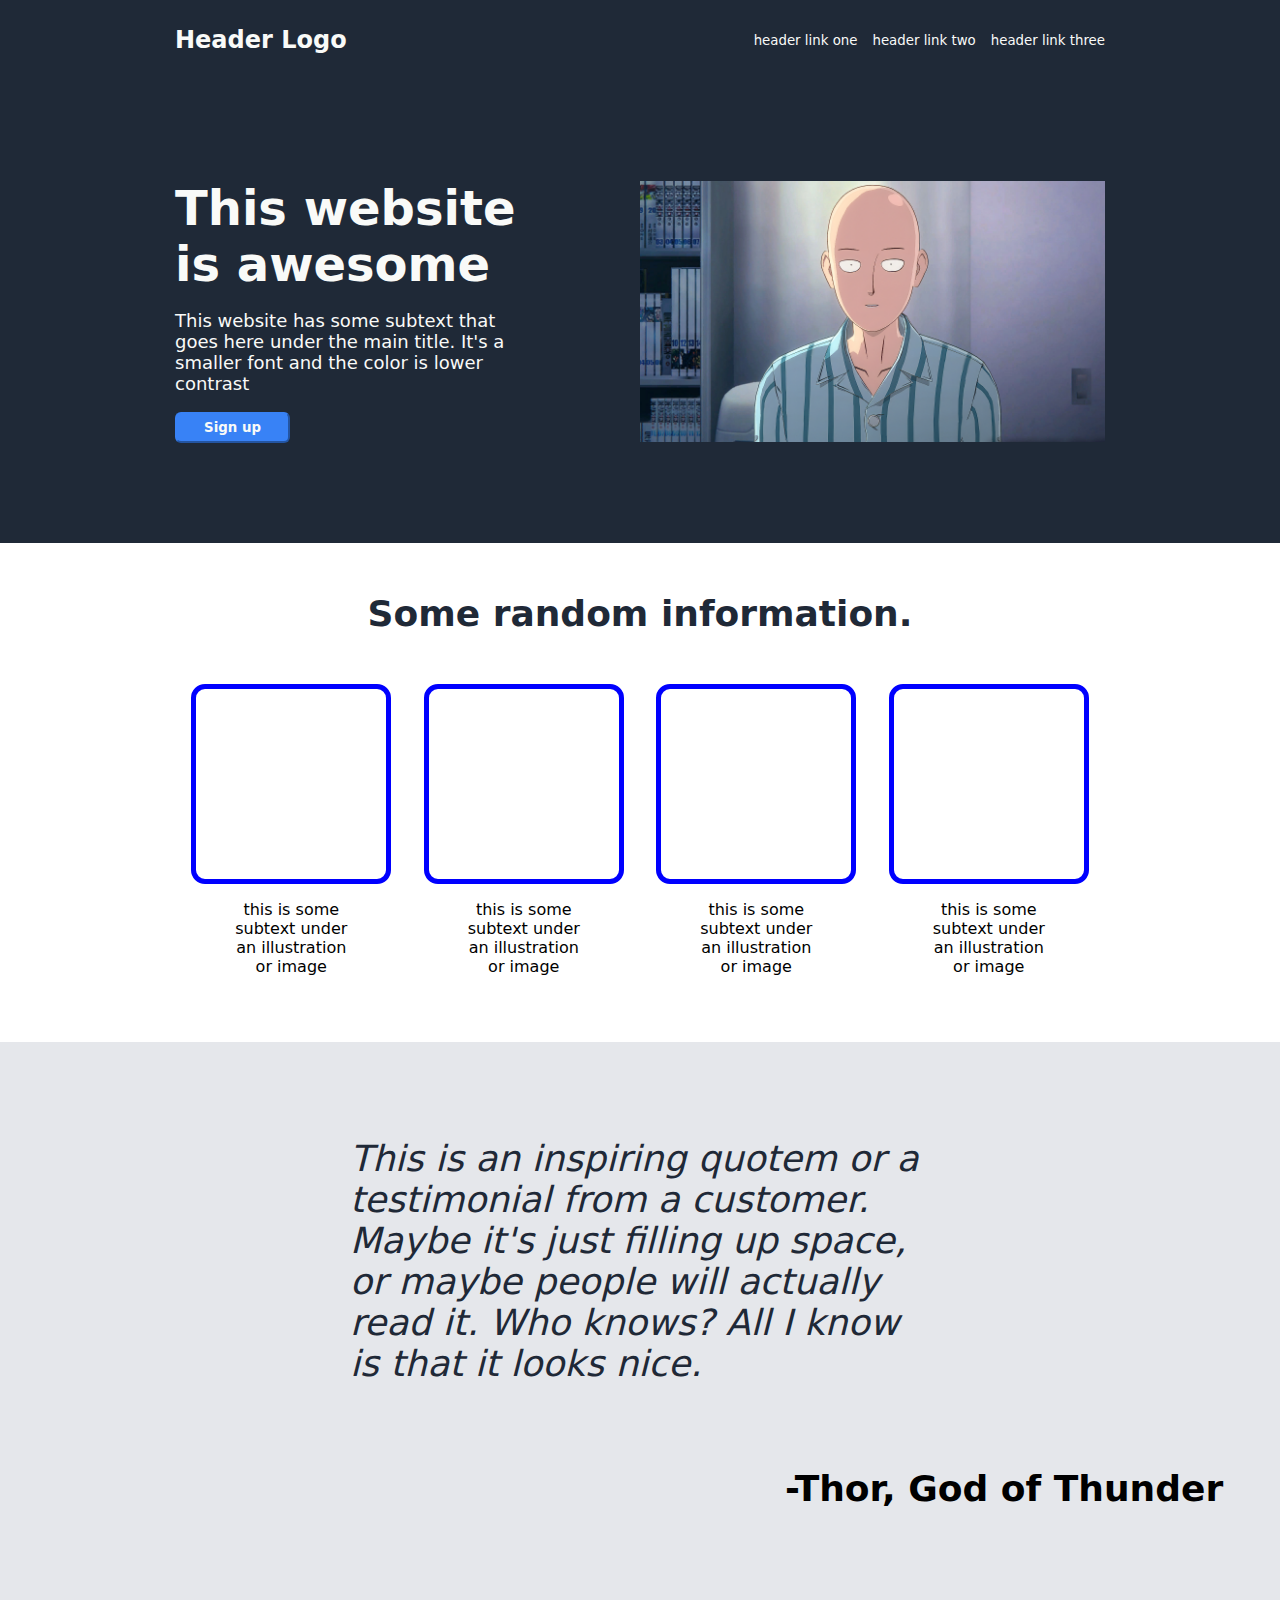
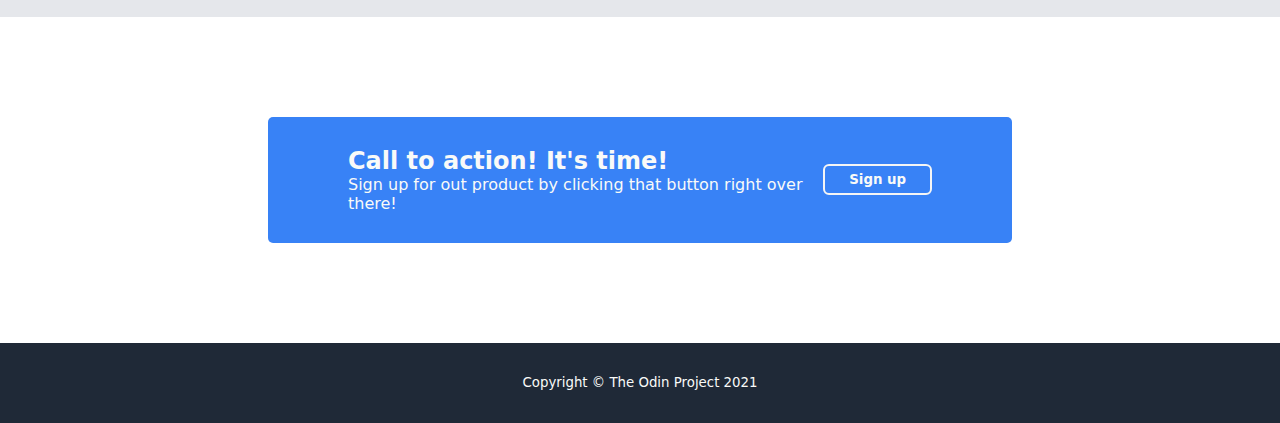
<file: landing-page/index.html>
<!DOCTYPE html>
<html lang="en">
<head>
    <meta charset="UTF-8">
    <meta name="viewport" content="width=device-width, initial-scale=1.0">
    <title>Odin Landing Page</title>
    <link rel="stylesheet" href="./styles.css">
</head>
<body>
    <div class="header fit-to-body">
        <div class="header-content">
            <div class="left-logo">Header Logo</div>
            <div class="right-links">
                <ul>
                    <li>header link one</li>
                    <li>header link two</li>
                    <li>header link three</li>
                </ul>
            </div>
        </div>
    </div>
    <div class="landing-page">
        <div class="hero-container fit-to-body">
            <div class="hero-text">
                <h1 style="font-size: 48px; margin: 0;">This website is awesome</h1>
                <p style="font-size: 18px;">This website has some subtext that goes here under the main title. It's a smaller font and the color is lower contrast</p>
                <button class="button" style="border-color: #3882F6;">Sign up</button>
            </div>
            <div class="hero-img">
                <img src="./odin-resources/hero.png" alt="hero-img">
            </div>
            
        </div>
        <div class="row-2-container fit-to-body">
            <h1 style="font-size: 36px; font-weight:700; color: #1F2937; margin: 50px 0;">Some random information.</h1>
            <div class="boxes-container">
                <div class="box-container">
                    <div class="blue-box"></div> 
                    <p>this is some subtext under an illustration or image</p>
                </div>
                <div class="box-container">
                    <div class="blue-box"></div> 
                    <p>this is some subtext under an illustration or image</p>
                </div>
                <div class="box-container">
                    <div class="blue-box"></div> 
                    <p>this is some subtext under an illustration or image</p>
                </div>
                <div class="box-container">
                    <div class="blue-box"></div> 
                    <p>this is some subtext under an illustration or image</p>
                </div>
            </div>
        </div>
        <div class="row-3-container">
            <p style="font-style: italic; color: #1F2937;">This is an inspiring quotem or a testimonial from a customer. Maybe it's
                just filling up space, or maybe people will actually read it. Who knows?
                All I know is that it looks nice.
            </p>
            <h4>-Thor, God of Thunder</h4>
        </div>
        <div class="row-4 fit-to-body">
            <div class="action-container">
                <div class="text-wrapper">
                    <h2 style="margin: 0;">Call to action! It's time!</h4>
                    <p style="margin: 0;">Sign up for out product by clicking that button right over there!</p>
                </div>
                <button class="button">Sign up</button>
            </div>
        </div>
    </div>
    <div class="footer fit-to-body">
        Copyright &copy; The Odin Project 2021
    </div>
</body>
</html>
</file>
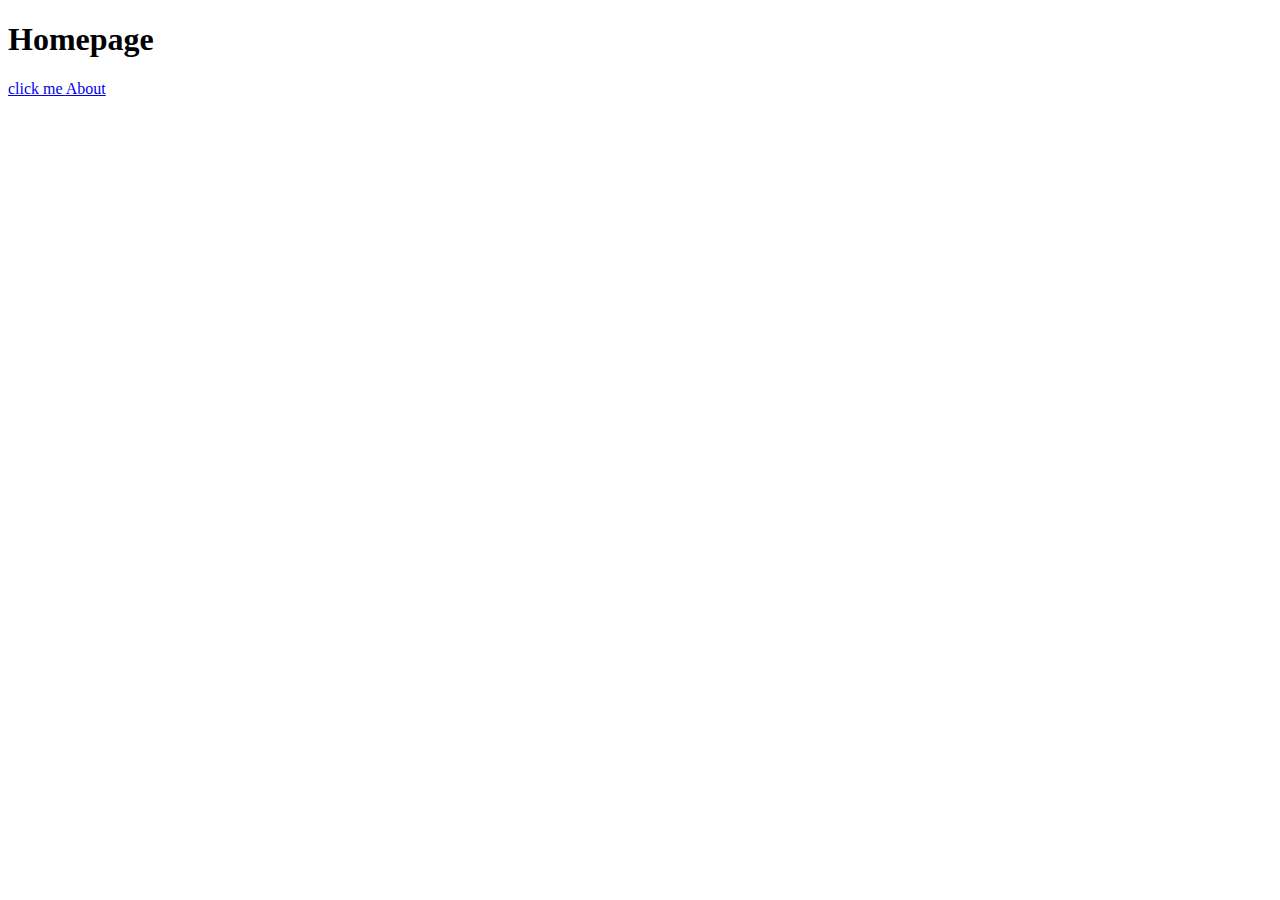
<file: odin-links-and-images/index.html>
<!DOCTYPE html>
<html lang="en">
<head>
    <meta charset="UTF-8">
    <meta name="viewport" content="width=device-width, initial-scale=1.0">
    <title>Document</title>
</head>
<body>
    <h1>Homepage</h1>
    <a href="https://www.theodinproject.com/about" target="_blank" rel="noopener noreferrer">
        click me
    </a>
    <a href="./pages/about.html">About</a>
</body>
</html>
</file>
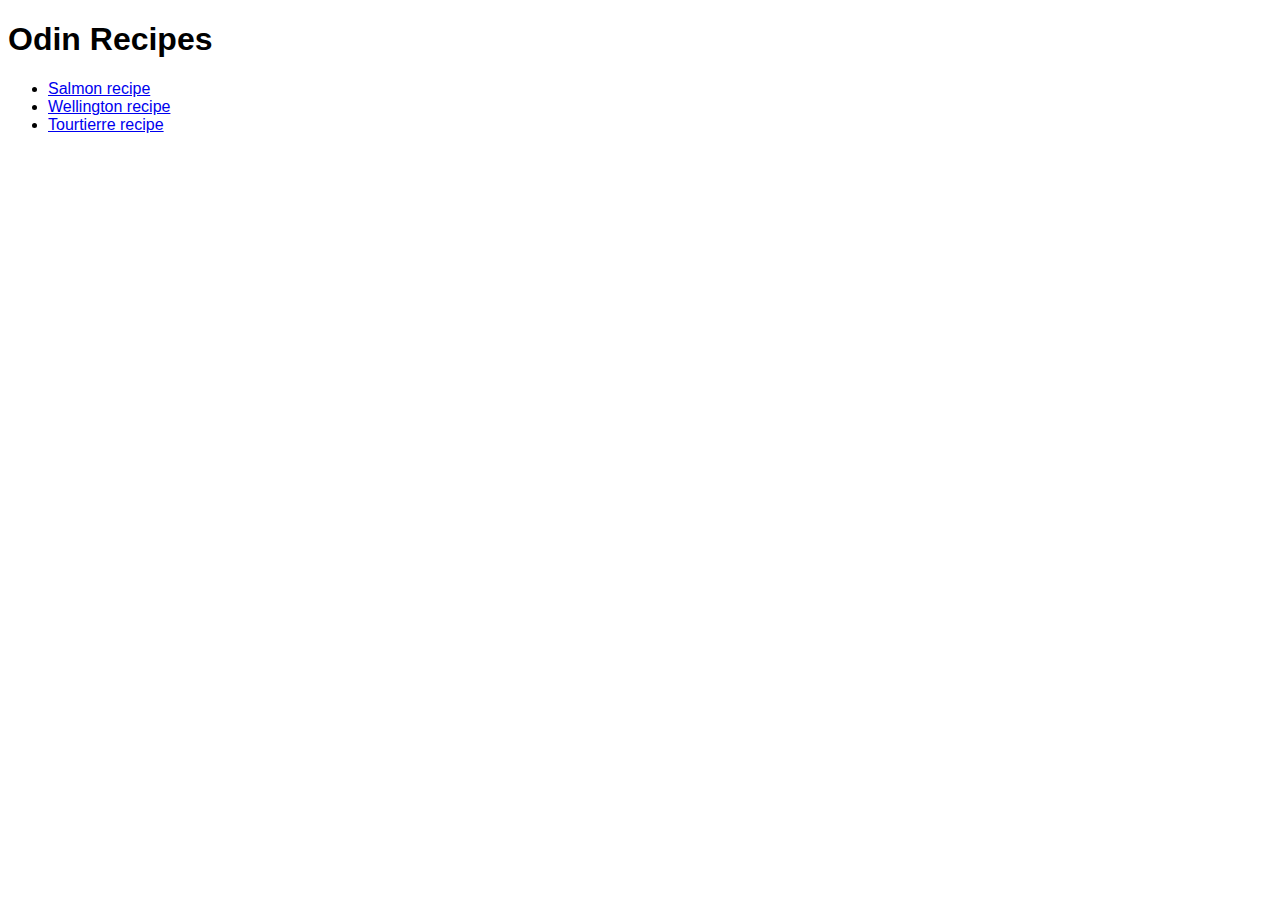
<file: odin-recipes/index.html>
<!DOCTYPE html>
<html lang="en">
<head>
    <meta charset="UTF-8">
    <meta name="viewport" content="width=device-width, initial-scale=1.0">
    <title>Document</title>
    <link rel="stylesheet" href="styles.css">
</head>
<body>
    <h1>Odin Recipes</h1>
    <ul>
        <li><a href="recipes/salmon.html">Salmon recipe</a></li>
        <li><a href="recipes/wellington.html">Wellington recipe</li>
        <li><a href="recipes/tourtiere.html">Tourtierre recipe</a></li>
    </ul>
</body>
</html>
</file>
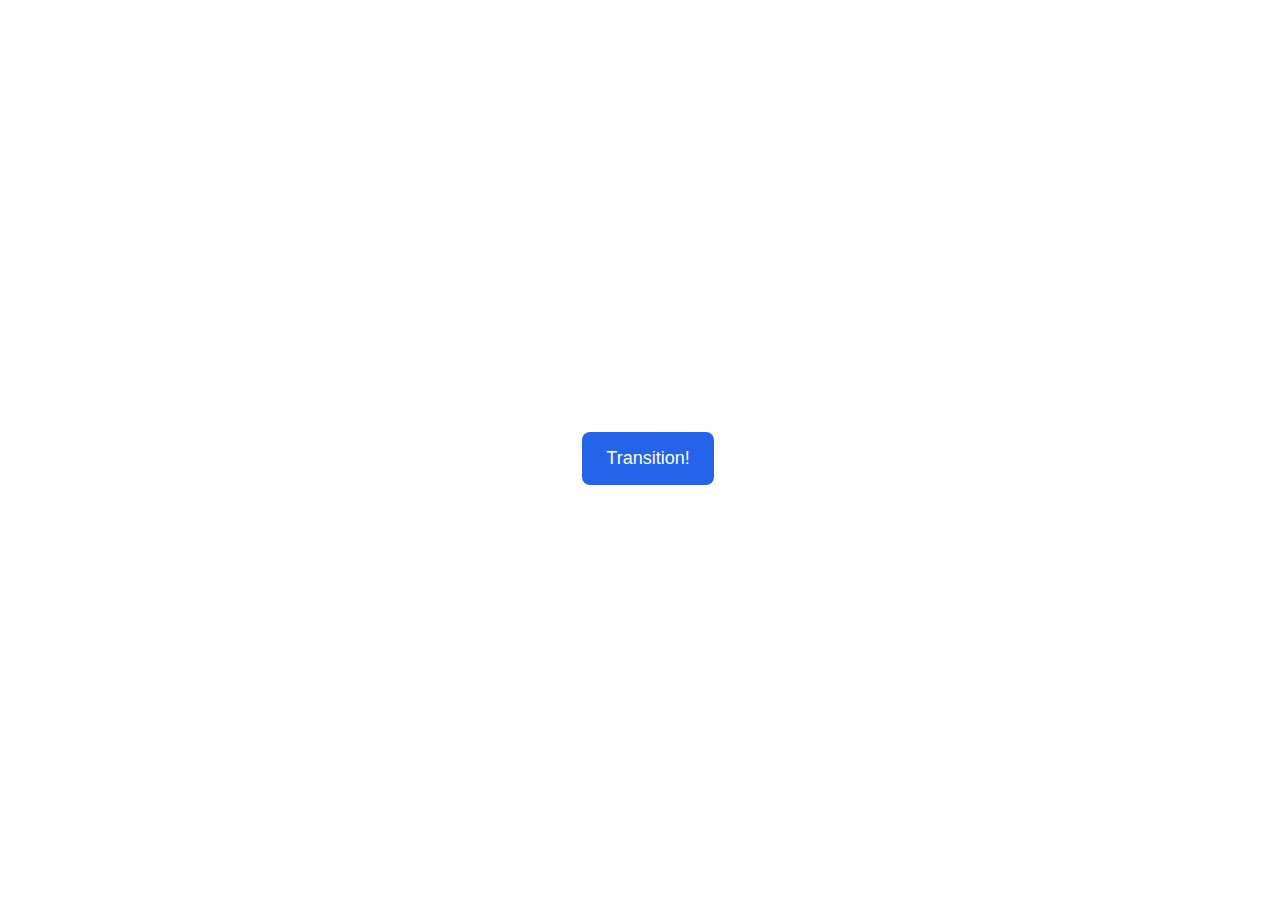
<file: css-exercises/animation/01-button-hover/index.html>
<!DOCTYPE html>
<html lang="en">
  <head>
    <meta charset="UTF-8" />
    <meta http-equiv="X-UA-Compatible" content="IE=edge" />
    <meta name="viewport" content="width=device-width, initial-scale=1.0" />
    <title>Button Hover</title>
    <link rel="stylesheet" href="style.css" />
  </head>
  <body>
    <div id="transition-container">
      <button>Transition!</button>
    </div>
  </body>
</html>
</file>
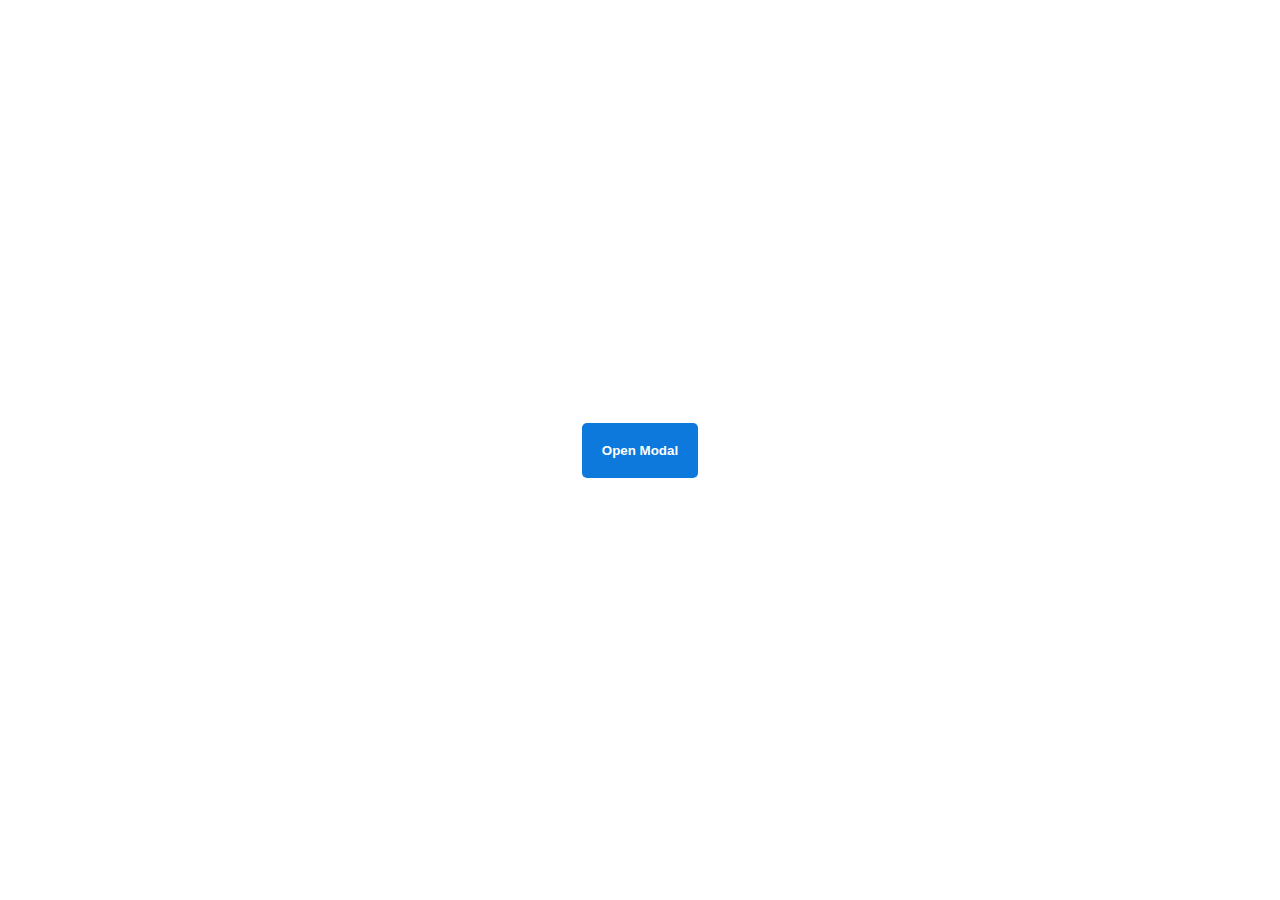
<file: css-exercises/animation/02-pop-up/index.html>
<!DOCTYPE html>
<html lang="en">
  <head>
    <meta charset="UTF-8" />
    <meta http-equiv="X-UA-Compatible" content="IE=edge" />
    <meta name="viewport" content="width=device-width, initial-scale=1.0" />
    <title>Popup</title>
    <link rel="stylesheet" href="style.css" />
  </head>
  <body>
    <div class="backdrop"></div>
    <div class="popup-modal">
      <h1>Look at me!</h1>
      <p>I'm a pop up dialog!</p>
      <button id="close-modal">Close Modal</button>
    </div>
    <div class="button-container">
      <button id="trigger-modal">Open Modal</button>
    </div>
    <script src="script.js"></script>
  </body>
</html>
</file>
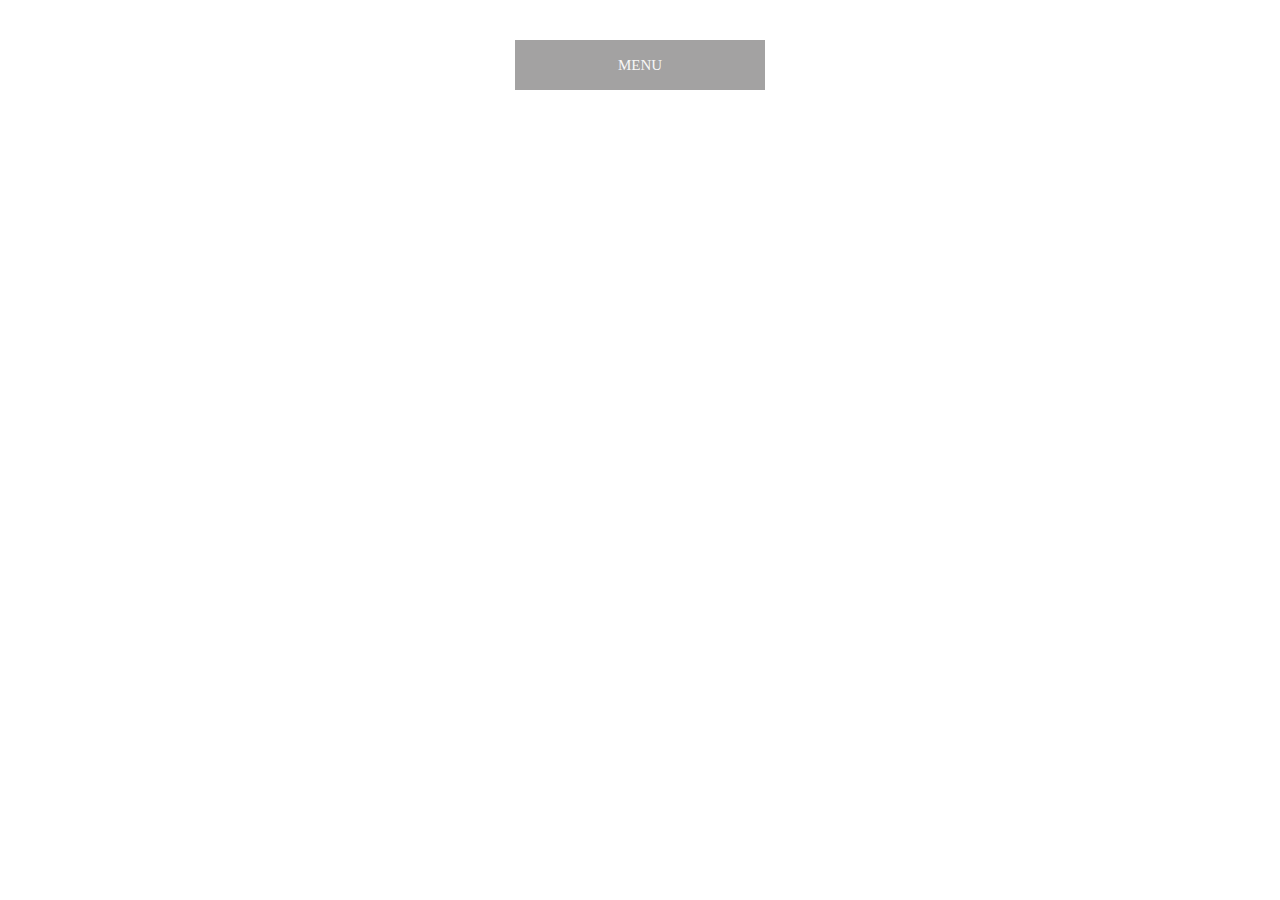
<file: css-exercises/animation/03-dropdown-menu/index.html>
<!DOCTYPE html>
<html lang="en">
  <head>
    <meta charset="UTF-8" />
    <meta http-equiv="X-UA-Compatible" content="IE=edge" />
    <meta name="viewport" content="width=device-width, initial-scale=1.0" />
    <title>Dropdown Menu</title>
    <link rel="stylesheet" href="style.css" />
  </head>
  <body>
    <div class="dropdown-container">
        <div class="menu-title">MENU</div>
        <ul class="dropdown-menu">
            <li>ITEM 1</li>
            <li>ITEM 2</li>
            <li>ITEM 3</li>
            <li>ITEM 4</li>
            <li>ITEM 5</li>
        </ul>
    </div>
    <script src="script.js"></script>
  </body>
</html>
</file>
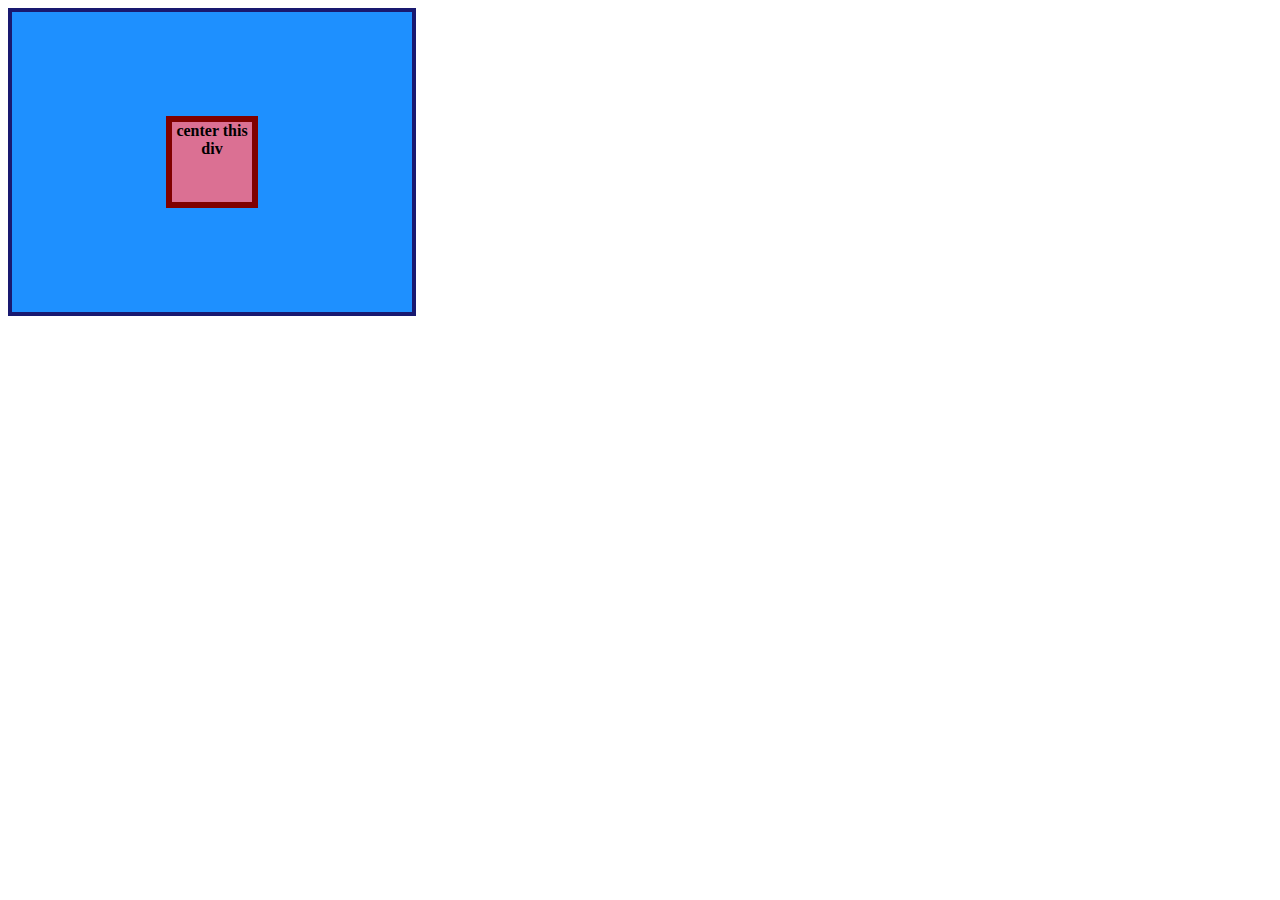
<file: css-exercises/flex/01-flex-center/index.html>
<!DOCTYPE html>
<html lang="en">
  <head>
    <meta charset="UTF-8">
    <meta http-equiv="X-UA-Compatible" content="IE=edge">
    <meta name="viewport" content="width=device-width, initial-scale=1.0">
    <title>CENTER THIS DIV</title>
    <link rel="stylesheet" href="style.css">
  </head>
  <body>
    <div class="container">
      <div class="box">center this div</div>
    </div>
  </body>
</html>
</file>
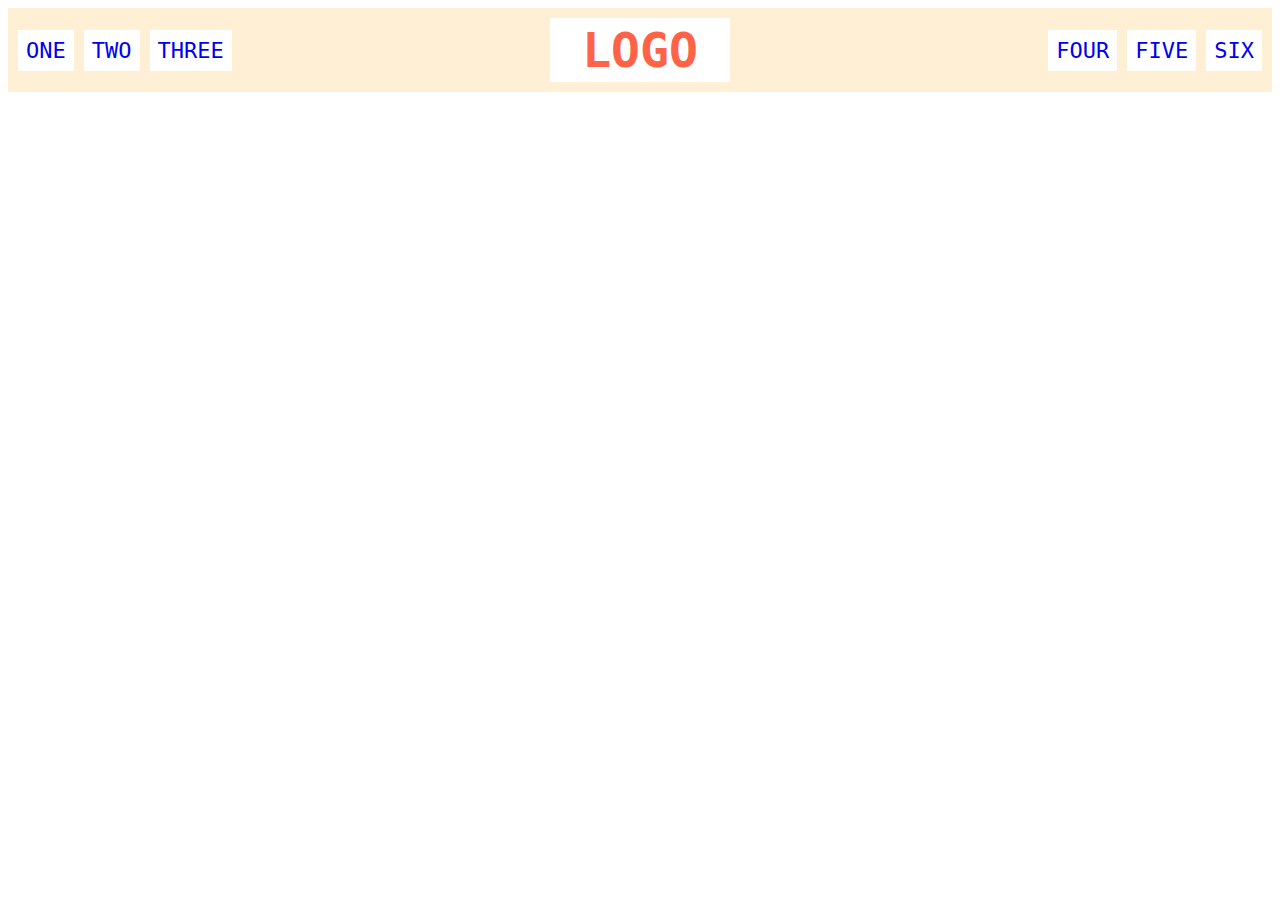
<file: css-exercises/flex/02-flex-header/index.html>
<!DOCTYPE html>
<html lang="en">
  <head>
    <meta charset="UTF-8">
    <meta http-equiv="X-UA-Compatible" content="IE=edge">
    <meta name="viewport" content="width=device-width, initial-scale=1.0">
    <title>Flex Header</title>
    <link rel="stylesheet" href="style.css">
  </head>
  <body>
    <div class="header">
      <div class="left-links">
        <ul>
          <li><a href="#">ONE</a></li>
          <li><a href="#">TWO</a></li>
          <li><a href="#">THREE</a></li>
        </ul>
      </div>
      <div class="logo">LOGO</div>
      <div class="right-links">
        <ul>
          <li><a href="#">FOUR</a></li>
          <li><a href="#">FIVE</a></li>
          <li><a href="#">SIX</a></li>
        </ul>
      </div>
    </div>
  </body>
</html>
</file>
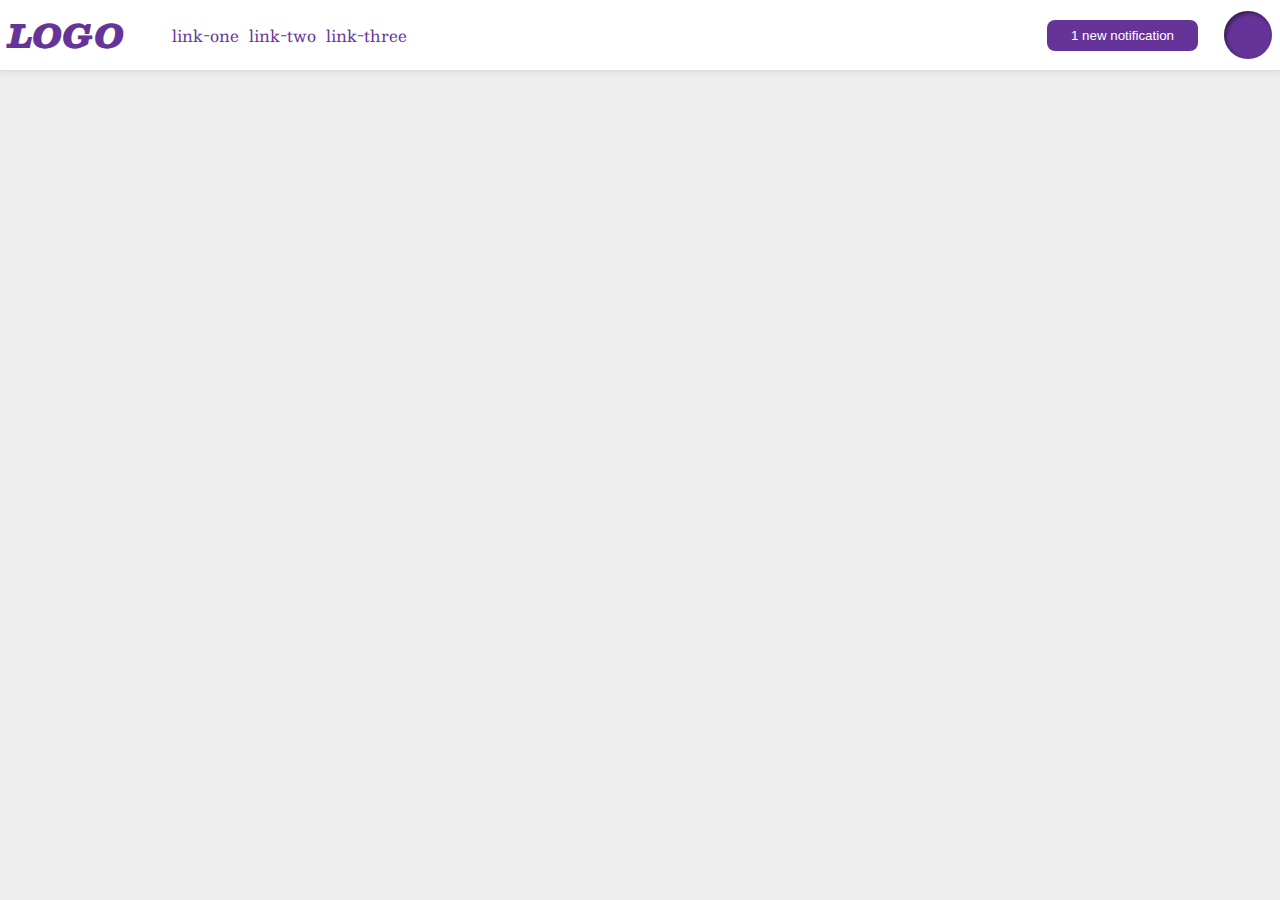
<file: css-exercises/flex/03-flex-header-2/index.html>
<!DOCTYPE html>
<html lang="en">
  <head>
    <meta charset="UTF-8">
    <meta http-equiv="X-UA-Compatible" content="IE=edge">
    <meta name="viewport" content="width=device-width, initial-scale=1.0">
    <title>Flex Header 2</title>
    <link rel="stylesheet" href="style.css">
  </head>
  <body>
    <div class="header">
      <div class="logo">
        LOGO
      </div>
      <ul class="links">
        <li><a href="google.com">link-one</a></li>
        <li><a href="google.com">link-two</a></li>
        <li><a href="google.com">link-three</a></li>
      </ul>
      <button class="notifications">
        1 new notification
      </button>
      <div class="profile-image"></div>
    </div>
  </body>
</html>
</file>
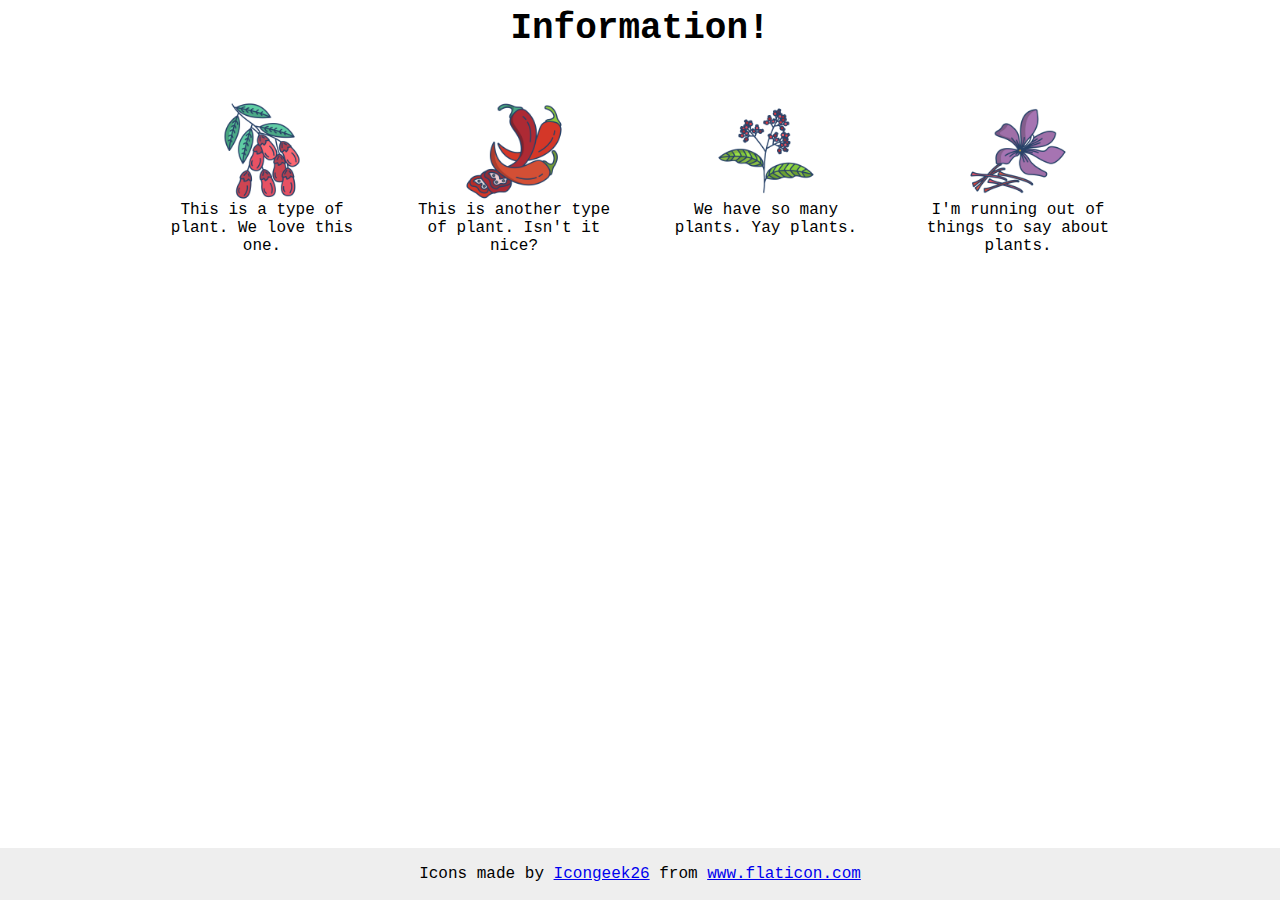
<file: css-exercises/flex/04-flex-information/index.html>
<!DOCTYPE html>
<html lang="en">
  <head>
    <meta charset="UTF-8">
    <meta http-equiv="X-UA-Compatible" content="IE=edge">
    <meta name="viewport" content="width=device-width, initial-scale=1.0">
    <title>Information</title>
    <link rel="stylesheet" href="style.css">
  </head>
  <body>
    <div class="title">Information!</div>

    <div class="item-container">
      <div class="item">
        <img src="./images/barberry.png" alt="barberry">
        <div class="text">This is a type of plant. We love this one.</div>
      </div>
      
      <div class="item">
        <img src="./images/chilli.png" alt="chili">
        <div class="text">This is another type of plant. Isn't it nice?</div>
      </div>
      
      <div class="item">
        <img src="./images/pepper.png" alt="pepper">
        <div class="text">We have so many plants. Yay plants.</div>
      </div>
      
      <div class="item">
        <img src="./images/saffron.png" alt="saffron">
        <div class="text">I'm running out of things to say about plants.</div>
      </div>
    </div>
    
    
    <!-- disregard this section, it's here to give attribution to the creator of these icons -->
    <div class="footer">
      <div>Icons made by <a href="https://www.flaticon.com/authors/icongeek26" title="Icongeek26">Icongeek26</a> from <a href="https://www.flaticon.com/" title="Flaticon">www.flaticon.com</a></div>
    </div>
  </body>
</html>
</file>
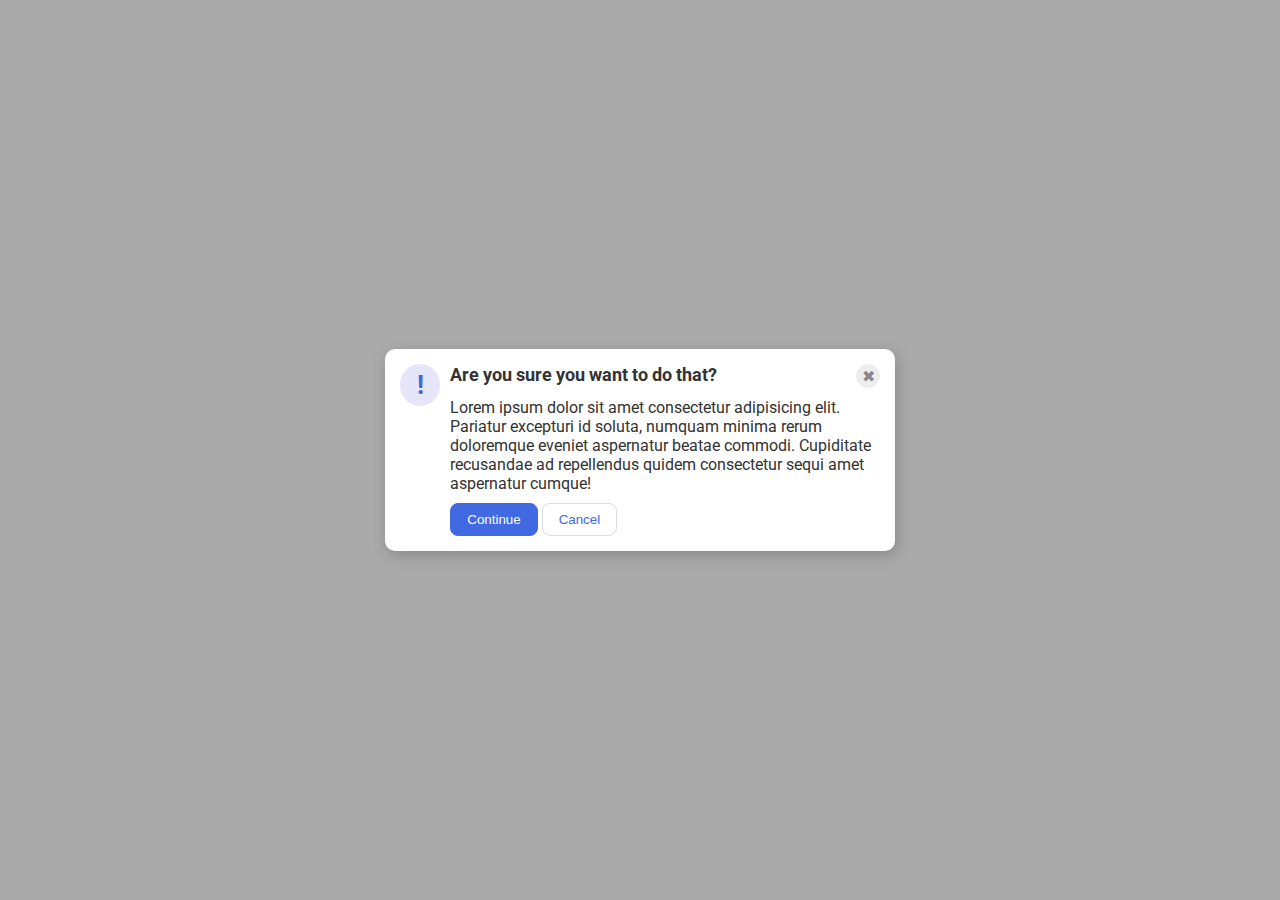
<file: css-exercises/flex/05-flex-modal/index.html>
<!DOCTYPE html>
<html lang="en">
  <head>
    <meta charset="UTF-8">
    <meta http-equiv="X-UA-Compatible" content="IE=edge">
    <meta name="viewport" content="width=device-width, initial-scale=1.0">
    <link rel="stylesheet" href="style.css">
    <title>Modal</title>
  </head>
  <body>
    <div class="modal">
      <div class="icon">!</div>
      <div class="content-container">
        <div class="header">Are you sure you want to do that?
          <button class="close-button">✖</button>
        </div>
        <div class="text">Lorem ipsum dolor sit amet consectetur adipisicing elit. Pariatur excepturi id soluta, numquam minima rerum doloremque eveniet aspernatur beatae commodi. Cupiditate recusandae ad repellendus quidem consectetur sequi amet aspernatur cumque!</div>
        <div class="button-container">
          <button class="continue">Continue</button>
          <button class="cancel">Cancel</button>
        </div>
      </div>
    </div>
  </body>
</html>
</file>
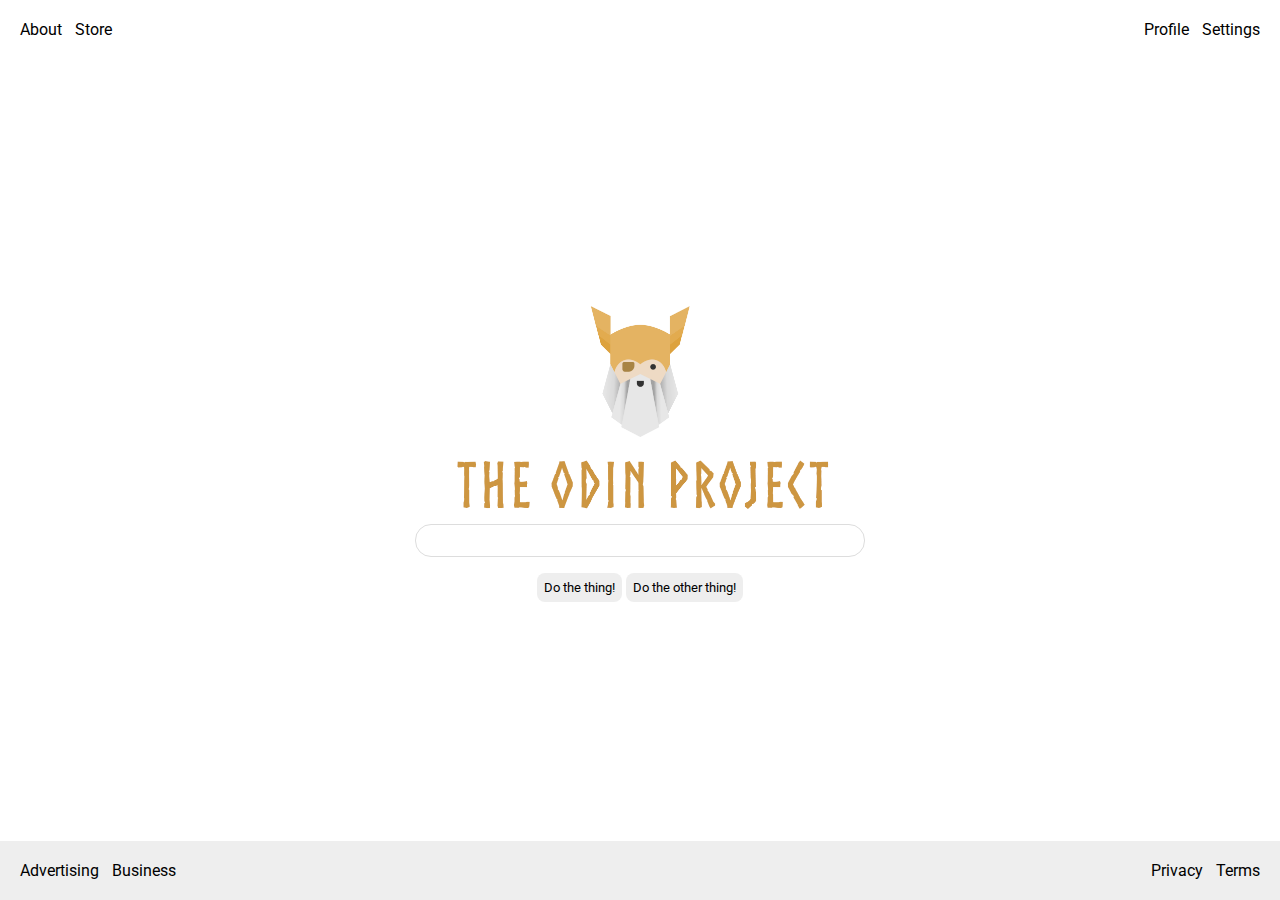
<file: css-exercises/flex/06-flex-layout/index.html>
<!DOCTYPE html>
<html lang="en">
  <head>
    <meta charset="UTF-8">
    <meta http-equiv="X-UA-Compatible" content="IE=edge">
    <meta name="viewport" content="width=device-width, initial-scale=1.0">
    <title>LAYOUT</title>
    <link rel="stylesheet" href="./style.css">
  </head>
  <body>
    <div class="header">
      <ul class="left-links">
        <li><a href="#">About</a></li>
        <li><a href="#">Store</a></li>
      </ul>
      <ul class="right-links">
        <li><a href="#">Profile</a></li>
        <li><a href="#">Settings</a></li>
      </ul>
    </div>
    <div class="content">
      <img src="./logo.png" alt="Project logo. Represents odin with the project name.">
      <div class="input">
        <input type="text">
      </div>
      <div class="buttons">
        <button>Do the thing!</button>
        <button>Do the other thing!</button>
      </div>
    </div>
    <div class="footer">
      <ul class="left-links">
        <li><a href="#">Advertising</a></li>
        <li><a href="#">Business</a></li>
      </ul>
      <ul class="right-links">
        <li><a href="#">Privacy</a></li>
        <li><a href="#">Terms</a></li>
      </ul>
    </div>
  </body>
</html>
</file>
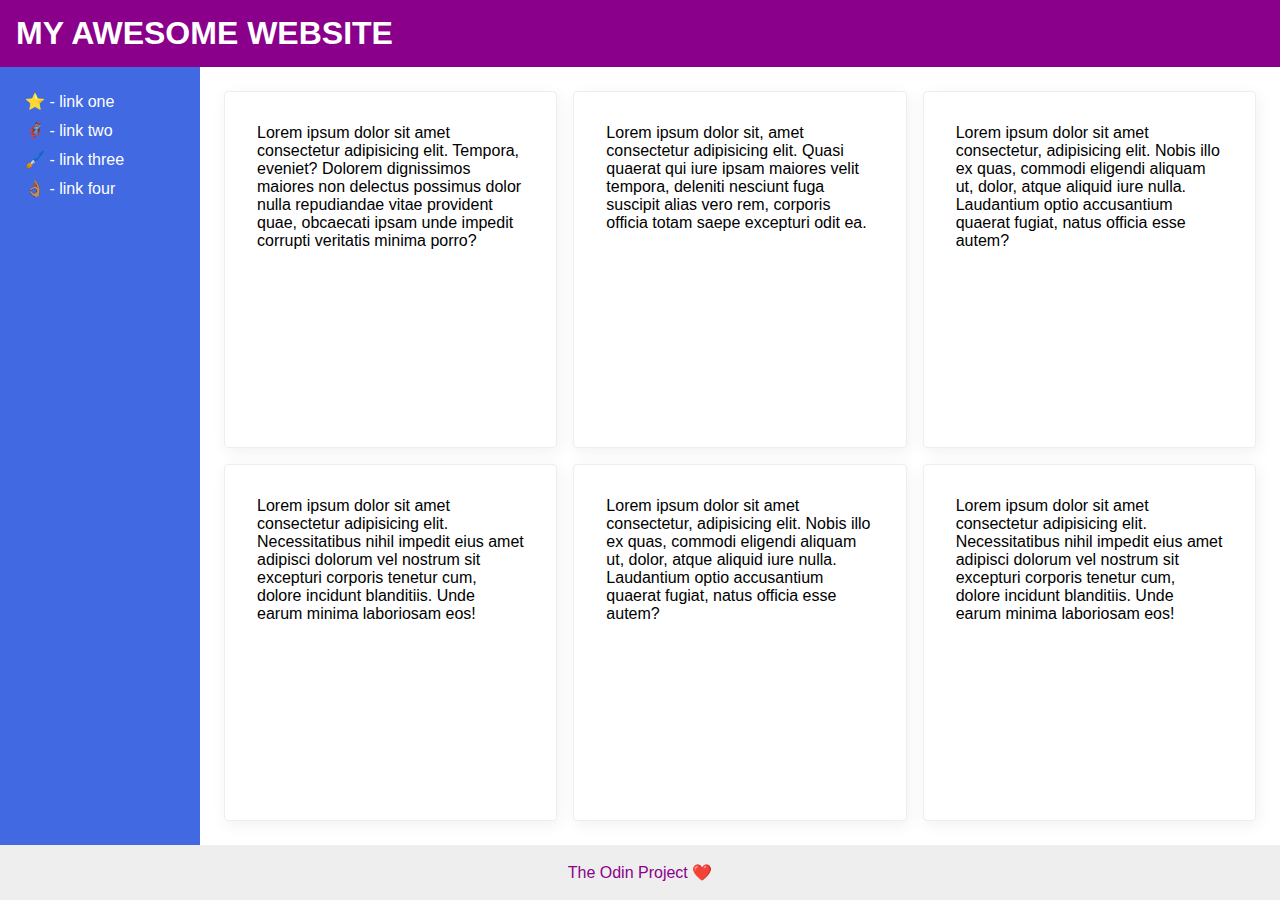
<file: css-exercises/flex/07-flex-layout-2/index.html>
<!DOCTYPE html>
<html lang="en">
  <head>
    <meta charset="UTF-8">
    <meta http-equiv="X-UA-Compatible" content="IE=edge">
    <meta name="viewport" content="width=device-width, initial-scale=1.0">
    <title>The Holy Grail</title>
    <link rel="stylesheet" href="style.css">
  </head>
  <body>
    <div class="header">
      MY AWESOME WEBSITE
    </div>
    <div class="content-container">
      <div class="sidebar">
        <ul>
          <li><a href="#">⭐ - link one</a></li>
          <li><a href="#">🦸🏽‍♂️ - link two</a></li>
          <li><a href="#">🖌️ - link three</a></li>
          <li><a href="#">👌🏽 - link four</a></li>
        </ul>
      </div>
      
      <div class="card-container">
        <div class="card">Lorem ipsum dolor sit amet consectetur adipisicing elit. Tempora, eveniet? Dolorem dignissimos maiores non delectus possimus dolor nulla repudiandae vitae provident quae, obcaecati ipsam unde impedit corrupti veritatis minima porro?</div>
        <div class="card">Lorem ipsum dolor sit, amet consectetur adipisicing elit. Quasi quaerat qui iure ipsam maiores velit tempora, deleniti nesciunt fuga suscipit alias vero rem, corporis officia totam saepe excepturi odit ea.</div>
        <div class="card">Lorem ipsum dolor sit amet consectetur, adipisicing elit. Nobis illo ex quas, commodi eligendi aliquam ut, dolor, atque aliquid iure nulla. Laudantium optio accusantium quaerat fugiat, natus officia esse autem?</div>
        <div class="card">Lorem ipsum dolor sit amet consectetur adipisicing elit. Necessitatibus nihil impedit eius amet adipisci dolorum vel nostrum sit excepturi corporis tenetur cum, dolore incidunt blanditiis. Unde earum minima laboriosam eos!</div>
        <div class="card">Lorem ipsum dolor sit amet consectetur, adipisicing elit. Nobis illo ex quas, commodi eligendi aliquam ut, dolor, atque aliquid iure nulla. Laudantium optio accusantium quaerat fugiat, natus officia esse autem?</div>
        <div class="card">Lorem ipsum dolor sit amet consectetur adipisicing elit. Necessitatibus nihil impedit eius amet adipisci dolorum vel nostrum sit excepturi corporis tenetur cum, dolore incidunt blanditiis. Unde earum minima laboriosam eos!</div>
      </div>
    </div>
    <div class="footer">
      The Odin Project ❤️
    </div>
  </body>
</html>
</file>
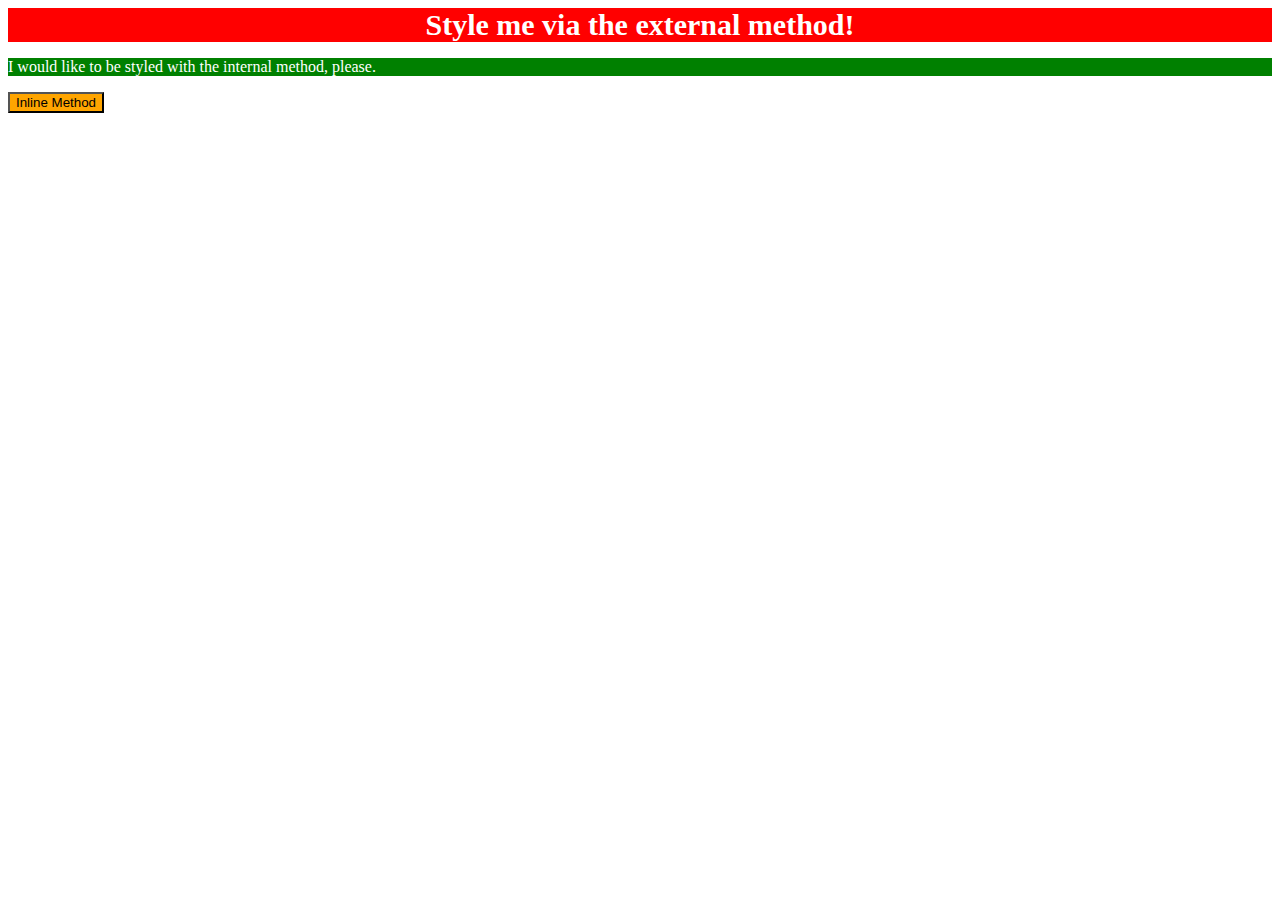
<file: css-exercises/foundations/01-css-methods/index.html>
<!DOCTYPE html>
<html lang="en">
  <head>
    <meta charset="UTF-8">
    <meta http-equiv="X-UA-Compatible" content="IE=edge">
    <meta name="viewport" content="width=device-width, initial-scale=1.0">
    <title>Methods for Adding CSS</title>
    <link rel="stylesheet" href="styles.css">
    <style>
      p {
        background-color: green;
        color: white;
      }
    </style>
  </head>
  <body>
    <div>Style me via the external method!</div>
    <p>I would like to be styled with the internal method, please.</p>
    <button style="background-color: orange;">Inline Method</button>
  </body>
</html>
</file>
<file: landing-page/styles.css>
* {
    font-family: system-ui, -apple-system, BlinkMacSystemFont, 'Segoe UI', Roboto, Oxygen, Ubuntu, Cantarell, 'Open Sans', 'Helvetica Neue', sans-serif;
    box-sizing: border-box;
}

body {
    display: flex;
    flex-direction: column;
    height: 100vh;
    margin: 0;
}

.landing-page {
    flex: 1;
    display: flex;
    flex-direction: column;   
}

.fit-to-body {
    width: 100%;
    padding: 0 175px;
}

.button {
    font-weight: bolder;
    width: 115px;
    height: 31px;
    background-color: #3882F6;
    color: #F9FAF8;
    border-radius: 6px;
    box-shadow: none;
}

/*------------------HEADER CSS------------------*/
.header, .hero-container, .footer {
    background-color: #1f2937;
    color: #F9FAF8;
}

.header, .footer {
    display: flex;
    align-items: center;
    min-height: 80px;
}

.header-content {
    display: flex;
    align-items: center;
    justify-content: space-between;
    width: 100%;
}

.left-logo {
    font-size: 24px;
    color: #F9FAF8;
    font-weight: bolder;
}

.right-links ul {
    display: flex;
    list-style-type: none;
    justify-content: center;
    align-items: center;
    font-size: smaller;
    margin: 0;
    padding: 0;
}

.right-links ul li {
    margin-left: 15px;
}

/*------------------HERO CSS--------------------*/
.hero-container {
    flex: 1;
    display: flex;
}

.hero-text {
    flex: 1;
    display: flex;
    flex-direction: column;
    justify-content: center;
    max-width: 50%;
    padding: 100px 100px 100px 0;
}

.hero-img {
    flex: 1;
    display: flex;
    justify-content: center;
    align-items: center;
}

.hero-img img {
    width: 100%;
    padding: 85px 0;
    box-sizing: border-box;
}

/*--------------------ROW-2-------------------*/
.row-2-container {
    flex: 1;
    display: flex;
    flex-direction: column;
    align-items: center;
}

.boxes-container {
    display: flex;
    justify-content: center;
    padding-bottom: 50px;
}

.box-container {
    flex: 1;
    display: flex;
    flex-direction: column;
    align-items: center;
    text-align: center;
}

.box-container p {
    width: 50%;
}

.blue-box {
    width: 200px;
    height: 200px;
    border: 3px solid blue;
    border-radius: 14px;
    border-width: 5px;
}

/* --------------------ROW 3-------------------- */
.row-3-container {
    flex: 1;
    display: flex;
    flex-direction: column;
    width: 100%;
    height: 100%;
    background-color: #E5E7EB;
    justify-content: center;
    font-size: 36px;
    padding: 60px 350px;
}

.row-3-container h4 {
    padding-left: 75%;
    white-space: nowrap;
}


/* ------------------ROW 4------------------- */
.row-4 {
    display: flex;
    justify-content: center;
    margin: 100px 0;
}

.action-container {
    display: flex;
    justify-content: space-between;
    align-items: center;
    padding: 30px 80px;
    background-color: #3882F6;
    color: #F9FAF8;
    border-radius: 5px;
    width: 80%;
}

.row-4 .button {
    border: 2px solid whitesmoke;
    display: flex;
    justify-content: center;
    align-items: center;
}


/*------------------FOOTER CSS------------------*/
.footer {
    margin-top: auto;
    display: flex;
    justify-content: center;
    font-size: smaller;
}

@media only screen and (max-width: 1200px) {
    .fit-to-body, .hero-container {
        padding: 0 100px;
        font-size: smaller;
    }

    .blue-box {
        height: 150px;
        width: 150px;
    }

    .left-logo {
        font-size: 18px;
    }
}
</file>
<file: odin-recipes/styles.css>
body {
    font-family: sans-serif, Arial, sans-serif;
}

h3 {
    color: blueviolet;
}
</file>
<file: css-exercises/animation/01-button-hover/style.css>
#transition-container {
  width: 100vw;
  height: 100vh;
  display: flex;
  flex-direction: column;
  justify-content: center;
  align-items: center;
  font-family: Arial, sans-serif;
}

button {
  border-radius: 8px;
  border: none;
  background-color: #2563eb;
  color: white;
  font-size: 18px;
  padding: 16px 24px;
  text-align: center;
}
</file>
<file: css-exercises/animation/02-pop-up/style.css>
* {
  padding: 0;
  margin: 0;
}

body {
  overflow: hidden;
}

.button-container {
  width: 100vw;
  height: 100vh;
  background-color: #ffffff;
  opacity: 100%;
  display: flex;
  align-items: center;
  justify-content: center;
}

button {
  padding: 20px;
  color: #ffffff;
  background-color: #0e79dd;
  border: none;
  border-radius: 5px;
  font-weight: 600;
}

.popup-modal {
  padding: 32px 64px;
  background-color: white;
  border: 1px solid black;
  border-radius: 10px;
  position: fixed;
  top: 50%;
  left: 50%;
  transform-origin: center;
  transform: translate(-50%, -50%);
  pointer-events: none;
  opacity: 0%;
  text-align: center;
}

.popup-modal p {
  margin-bottom: 24px;
}

.backdrop {
  pointer-events: none;
  position: fixed;
  inset: 0;
  background: #000;
  opacity: 0%;
}

.popup-modal.show {
  opacity: 100%;
  pointer-events: all;
}

.backdrop.show {
  opacity: 30%;
}
</file>
<file: css-exercises/animation/03-dropdown-menu/style.css>
.dropdown-container {
  max-width: 250px;
  margin: 40px auto;
  text-align: center;
  line-height: 50px;
  font-size: 15px;
  color: rgb(247, 247, 247);
  cursor: pointer;
}

.menu-title {
  background-color: rgb(163, 162, 162);
}

.dropdown-menu {
  list-style: none;
  padding: 0;
  margin: 0;
  background-color: rgb(99, 97, 97);

  display: none;
}

ul.dropdown-menu li:hover {
  background: rgb(47, 46, 46);
}

.visible {
  display: block;
}
</file>
<file: css-exercises/flex/01-flex-center/style.css>
.container {
  background: dodgerblue;
  border: 4px solid midnightblue;
  width: 400px;
  height: 300px;
  display: flex;
  justify-content: center;
  align-items: center;
}

.box {
  background: palevioletred;
  font-weight: bold;
  text-align: center;
  border: 6px solid maroon;
  width: 80px;
  height: 80px;
}
</file>
<file: css-exercises/flex/02-flex-header/style.css>
.header  {
  font-family: monospace;
  background: papayawhip;
  display: flex;
  justify-content: space-between;
  align-items: center;
}

.logo {
  font-size: 48px;
  font-weight: 900;
  color: tomato;
  background: white;
  padding: 4px 32px;
  margin: 10px;
}

ul {
  /* this removes the dots on the list items*/
  list-style-type: none;
  display: flex;
  margin: 10px;
  /* padding-inline-start has a default property of 40px cause its a list 
   so that's why you have to set padding to 0 */
  padding: 0;
  gap: 10px;
}

a {
  font-size: 22px;
  background: white;
  padding: 8px;
  /* this removes the line under the links */
  text-decoration: none;
}
</file>
<file: css-exercises/flex/03-flex-header-2/style.css>
/* this is some magical font-importing.  
you'll learn about it later. */
@import url('https://fonts.googleapis.com/css2?family=Besley:ital,wght@0,400;1,900&display=swap');

body {
  margin: 0;
  background: #eee;
  font-family: Besley, serif;
}

.header {
  background: white;
  border-bottom: 1px solid #ddd;
  box-shadow: 0 0 8px rgba(0,0,0,.1);
  display: flex;
  align-items: center;
}

.profile-image {
  background: rebeccapurple;
  box-shadow: inset 2px 2px 4px rgba(0,0,0,.5);
  border-radius: 50%;
  width: 48px;
  height: 48px;
  margin: 8px;
}

.logo {
  color: rebeccapurple;
  font-size: 32px;
  font-weight: 900;
  font-style: italic;
  margin: 8px;
}

button {
  border: none;
  border-radius: 8px;
  background: rebeccapurple;
  color: white;
  padding: 8px 24px;
  margin: 18px;
}

a {
  /* this removes the line under our links */
  text-decoration: none;
  color: rebeccapurple;
}

ul {
  list-style-type: none;
  display: flex;
  gap: 10px;
  margin-right: auto;
}
</file>
<file: css-exercises/flex/04-flex-information/style.css>
body {
  font-family: 'Courier New', Courier, monospace;
  display: flex;
  flex-direction: column;
  align-items: center;
}

.item-container {
  display: flex;
  gap: 52px;
  margin-top: 52px;
}

.item {
  display: flex;
  flex-direction: column;
  align-items: center;
  text-align: center;
  width: 200px;
}

img {
  width: 100px;
  height: 100px;
}

.title {
  font-size: 36px;
  font-weight: 900;
}

/* do not edit this footer */
.footer {
  position: fixed;
  bottom: 0;
  left: 0;
  right: 0;
  height: 52px;
  display: flex;
  align-items: center;
  justify-content: center;
  background: #eee;
}
</file>
<file: css-exercises/flex/05-flex-modal/style.css>
@import url('https://fonts.googleapis.com/css2?family=Roboto:wght@400;700&display=swap');

html, body {
  height: 100%;
}

body {
  font-family: Roboto, sans-serif;
  margin: 0;
  background: #aaa;
  color: #333;
  /* I'll give you this one for free lol */
  display: flex;
  align-items: center;
  justify-content: center;
}

.modal {
  background: white;
  width: 480px;
  border-radius: 10px;
  box-shadow: 2px 4px 16px rgba(0,0,0,.2);
  /**/
  display: flex;
  padding: 15px;
}

.icon {
  color: royalblue;
  font-size: 26px;
  font-weight: 700;
  background: lavender;
  width: 42px;
  height: 42px;
  border-radius: 50%;
  display: flex;
  align-items: center;
  justify-content: center;
  /**/
  margin: 0px 10px 0px 0px;
  padding: 0px 15px;
}

.close-button {
  background: #eee;
  border-radius: 50%;
  color: #888;
  font-weight: 400;
  font-size: 16px;
  height: 24px;
  width: 24px;
  display: flex;
  align-items: center;
  justify-content: center;
  border: 1px solid #eee;
  padding: 0;
}

button {
  cursor: pointer;
  padding: 8px 16px;
  border-radius: 8px;
}

.content-container {
  display: flex;
  flex-direction: column;
  flex-shrink: 1;
}

button.continue {
  background: royalblue;
  border: 1px solid royalblue;
  color: white;
}

button.cancel {
  background: white;
  border: 1px solid #ddd;
  color: royalblue;
}

/**/
.header {
  font-weight: bolder;
  font-size: large;
  display: flex;
  justify-content: space-between;
  margin-bottom: 10px;
}

.button-container {
  margin-top: 10px; 
}
</file>
<file: css-exercises/flex/06-flex-layout/style.css>
@import url('https://fonts.googleapis.com/css2?family=Roboto:wght@400;700&display=swap');

body {
  display: flex;
  flex-direction: column;
  height: 100vh;
  margin: 0;
  overflow: hidden;
  font-family: Roboto, sans-serif;
}

img {
  width: 600px;
}

button {
  font-family: Roboto, sans-serif;
  border: none;
  border-radius: 8px;
  background: #eee;
  padding: 7px;
}

input {
  border: 1px solid #ddd;
  border-radius: 16px;
  padding: 8px 24px;
  width: 400px;
  margin-bottom: 16px;
}

.footer {
  background-color: #eeeeee;
}

/* */

.header, .footer{
  display: flex;
  justify-content: space-between;
}

.header ul, .footer ul {
  display: flex;
  list-style: none;
  margin: 0;
  padding: 20px;
  gap: 13px;
}

a {
  text-decoration: none;
  color: inherit;
}

.content { 
  display: flex;
  flex-direction: column;
  align-items: center;
  flex-grow: 1;
  justify-content: center;
}
</file>
<file: css-exercises/flex/07-flex-layout-2/style.css>
body {
  font-family: -apple-system, BlinkMacSystemFont, 'Segoe UI', Roboto, Oxygen, Ubuntu, Cantarell, 'Open Sans', 'Helvetica Neue', sans-serif;
  display: flex;
  flex-direction: column;
  margin: 0;
  min-height: 100vh;  
}

.header {
  display: flex;
  align-items: center;
  height: 35px;
  background: darkmagenta;
  color: white;
  font-size: 32px;
  font-weight: 900;
  padding: 16px 0px 16px 16px;
}

.footer {
  height: 72px;
  background: #eee;
  color: darkmagenta;
}

.sidebar {
  width: 300px;
  background: royalblue;
  box-sizing: border-box;
  padding: 25px;
}

.sidebar ul {
  display: flex;
  flex-direction: column;
  list-style: none;
  width: 150px;
  padding: 0;
  margin: 0px;
  gap: 10px;
}

.sidebar ul a {
  text-decoration: none;
  color: white;
}

.card {
  border: 1px solid #eee;
  box-shadow: 2px 4px 16px rgba(0,0,0,.06);
  border-radius: 4px;
}

/*  */

.content-container {
  display: flex;
  flex-grow: 1;
}

.card-container {
  display: flex;
  flex-wrap: wrap;
  padding: 16px;
}

.card-container .card {
  flex: 1 1 calc(33.333% - 16px);
  padding: 32px;
  box-sizing: border-box;
  margin: 8px;
}

@media (max-width: 950px) {
  .card-container .card {
    flex: 1 1 calc(50% - 16px);
  }
}

.footer {
  display: flex;
  align-items: center;
  justify-content: center;
  height: 55px;
}
</file>
<file: css-exercises/foundations/01-css-methods/styles.css>
div {
    color: white;
    background-color: red;
    font-size: 30px;
    font-weight: bolder;
    text-align: center;
}
</file>
